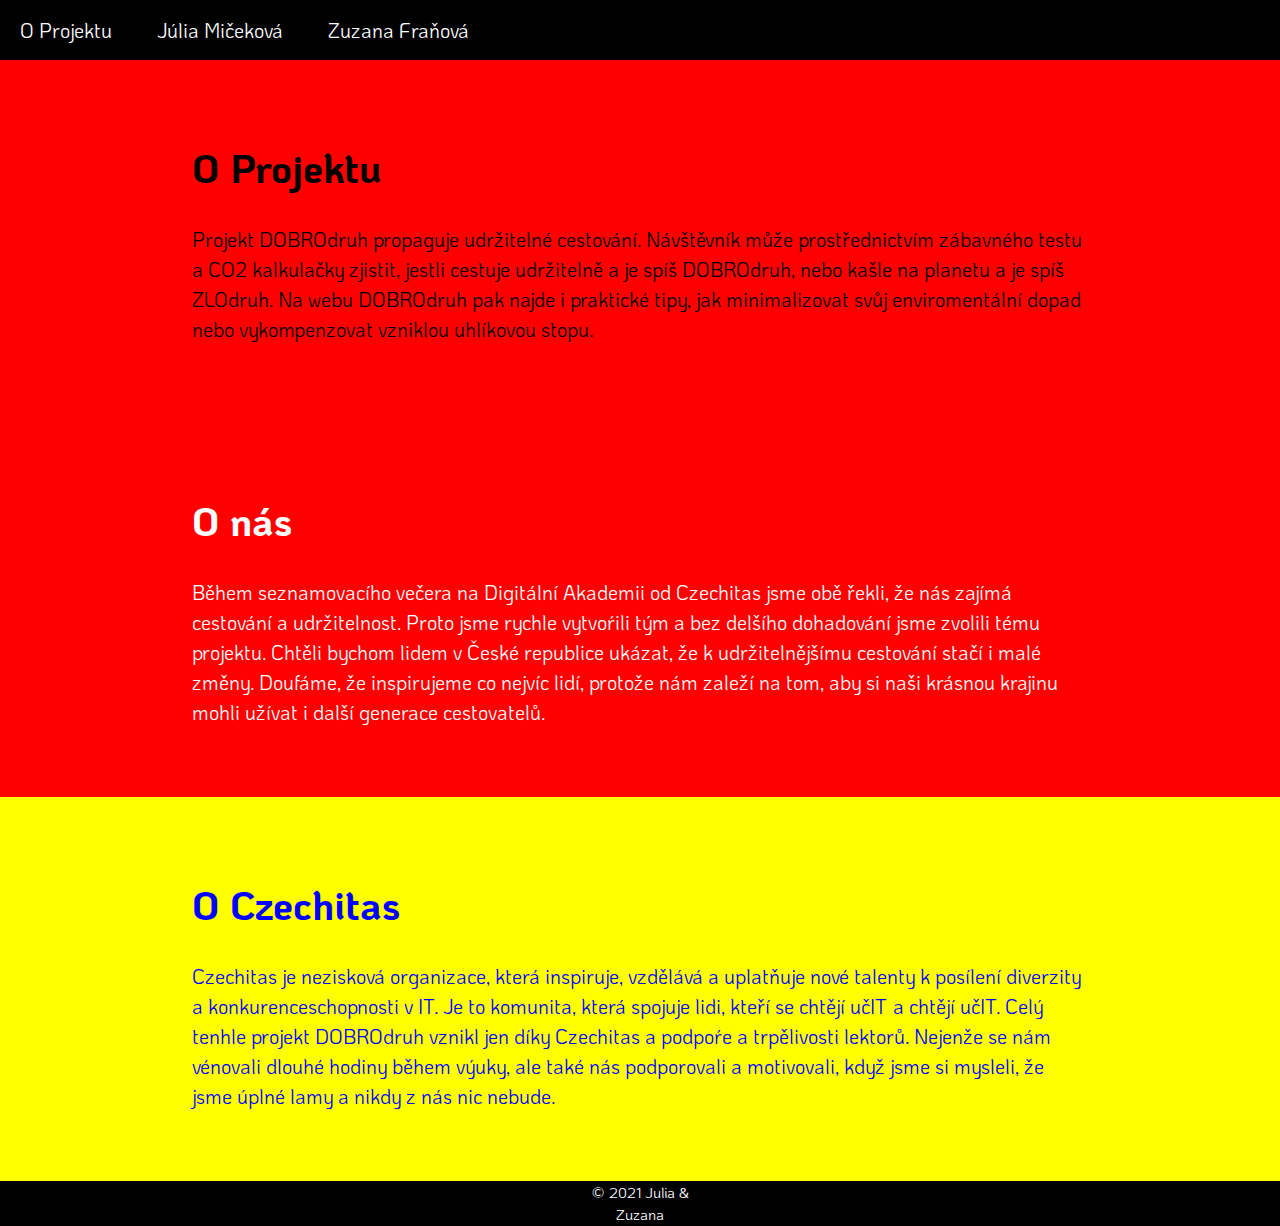
<file: index.html>
<!DOCTYPE html>
<html lang="en">
  <head>
    <meta charset="UTF-8" />
    <meta http-equiv="X-UA-Compatible" content="IE=edge" />
    <meta name="viewport" content="width=device-width, initial-scale=1.0" />
    <link rel="stylesheet" href="style.css" />
    <title>O Projektu</title>
  </head>
  <body>
    <nav class="menu">
      <ul>
        <li>O Projektu</li>
        <li>
          <a href="julia.html">Júlia Mičeková</a>
        </li>
        <li>
          <a href="zuzana.html">Zuzana Fraňová</a>
        </li>
      </ul>
    </nav>

    <section class="projekt">
      <h1>O Projektu</h1>
      <p>
        Projekt DOBROdruh propaguje udržitelné cestování. Návštěvník může
        prostřednictvím zábavného testu a CO2 kalkulačky zjistit, jestli cestuje
        udržitelně a je spíš DOBROdruh, nebo kašle na planetu a je spíš ZLOdruh.
        Na webu DOBROdruh pak najde i praktické tipy, jak minimalizovat svůj
        enviromentální dopad nebo vykompenzovat vzniklou uhlíkovou stopu.
      </p>
    </section>

    <section class="julia" id="julia">
      <h1>O nás</h1>
      <p>
        Během seznamovacího večera na Digitální Akademii od Czechitas jsme obě
        řekli, že nás zajímá cestování a udržitelnost. Proto jsme rychle
        vytvoŕili tým a bez delšího dohadování jsme zvolili tému projektu.
        Chtěli bychom lidem v České republice ukázat, že k udržitelnějšímu
        cestování stačí i malé změny. Doufáme, že inspirujeme co nejvíc lidí,
        protože nám zaleží na tom, aby si naši krásnou krajinu mohli užívat i
        další generace cestovatelů.
      </p>
    </section>

    <section class="zuzana" id="zuzana">
      <h1>O Czechitas</h1>
      <p>
        Czechitas je nezisková organizace, která inspiruje, vzdělává a uplatňuje
        nové talenty k posílení diverzity a konkurenceschopnosti v IT. Je to
        komunita, která spojuje lidi, kteří se chtějí učIT a chtějí učIT. Celý
        tenhle projekt DOBROdruh vznikl jen díky Czechitas a podpoŕe a
        trpělivosti lektorů. Nejenže se nám vénovali dlouhé hodiny během výuky,
        ale také nás podporovali a motivovali, když jsme si mysleli, že jsme
        úplné lamy a nikdy z nás nic nebude.
      </p>
    </section>

    <script src="index.js"></script>
  </body>
  <footer>© 2021 Julia & Zuzana</footer>
</html>
</file>
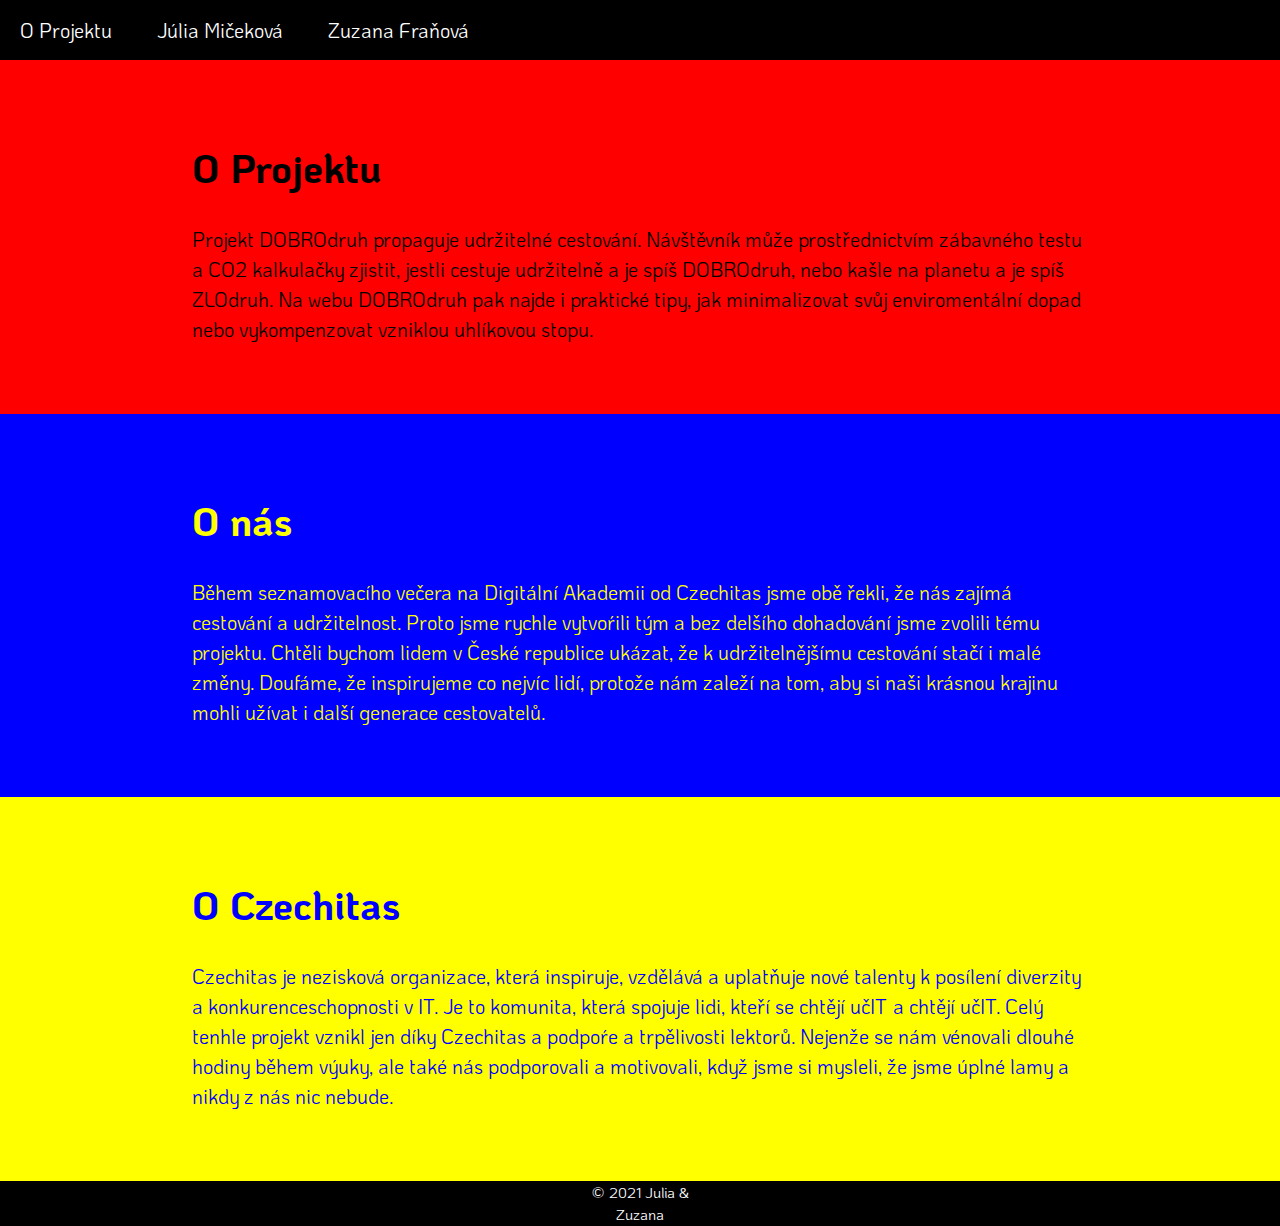
<file: Main Page/index.html>
<!DOCTYPE html>
<html lang="en">
  <head>
    <meta charset="UTF-8" />
    <meta http-equiv="X-UA-Compatible" content="IE=edge" />
    <meta name="viewport" content="width=device-width, initial-scale=1.0" />
    <link rel="stylesheet" href="style.css" />
    <title>O Projektu</title>
  </head>
  <body>
    <nav class="menu">
      <ul>
        <li>O Projektu</li>
        <li>
          <a href="/Julia/julia.html">Júlia Mičeková</a>
        </li>
        <li>
          <a href="/Zuzana/zuzana.html">Zuzana Fraňová</a>
        </li>
      </ul>
    </nav>

    <section class="projekt">
      <h1>O Projektu</h1>
      <p>
        Projekt DOBROdruh propaguje udržitelné cestování. Návštěvník může
        prostřednictvím zábavného testu a CO2 kalkulačky zjistit, jestli cestuje
        udržitelně a je spíš DOBROdruh, nebo kašle na planetu a je spíš ZLOdruh.
        Na webu DOBROdruh pak najde i praktické tipy, jak minimalizovat svůj
        enviromentální dopad nebo vykompenzovat vzniklou uhlíkovou stopu.
      </p>
    </section>

    <section class="julia" id="julia">
      <!-- <img
        class="julia-foto"
        src="https://ca.slack-edge.com/T01KB858ZE3-U01QB96QA2F-e384b2efc758-192"
        alt="fotka Julia"
      /> -->
      <h1>O nás</h1>
      <p>
        Během seznamovacího večera na Digitální Akademii od Czechitas jsme obě
        řekli, že nás zajímá cestování a udržitelnost. Proto jsme rychle
        vytvoŕili tým a bez delšího dohadování jsme zvolili tému projektu.
        Chtěli bychom lidem v České republice ukázat, že k udržitelnějšímu
        cestování stačí i malé změny. Doufáme, že inspirujeme co nejvíc lidí,
        protože nám zaleží na tom, aby si naši krásnou krajinu mohli užívat i
        další generace cestovatelů.
      </p>
    </section>

    <section class="zuzana" id="zuzana">
      <h1>O Czechitas</h1>
      <p>
        Czechitas je nezisková organizace, která inspiruje, vzdělává a uplatňuje
        nové talenty k posílení diverzity a konkurenceschopnosti v IT. Je to
        komunita, která spojuje lidi, kteří se chtějí učIT a chtějí učIT. Celý
        tenhle projekt vznikl jen díky Czechitas a podpoŕe a trpělivosti
        lektorů. Nejenže se nám vénovali dlouhé hodiny během výuky, ale také nás
        podporovali a motivovali, když jsme si mysleli, že jsme úplné lamy a
        nikdy z nás nic nebude.
      </p>
    </section>

    <script src="index.js"></script>
  </body>
  <footer>© 2021 Julia & Zuzana</footer>
</html>
</file>
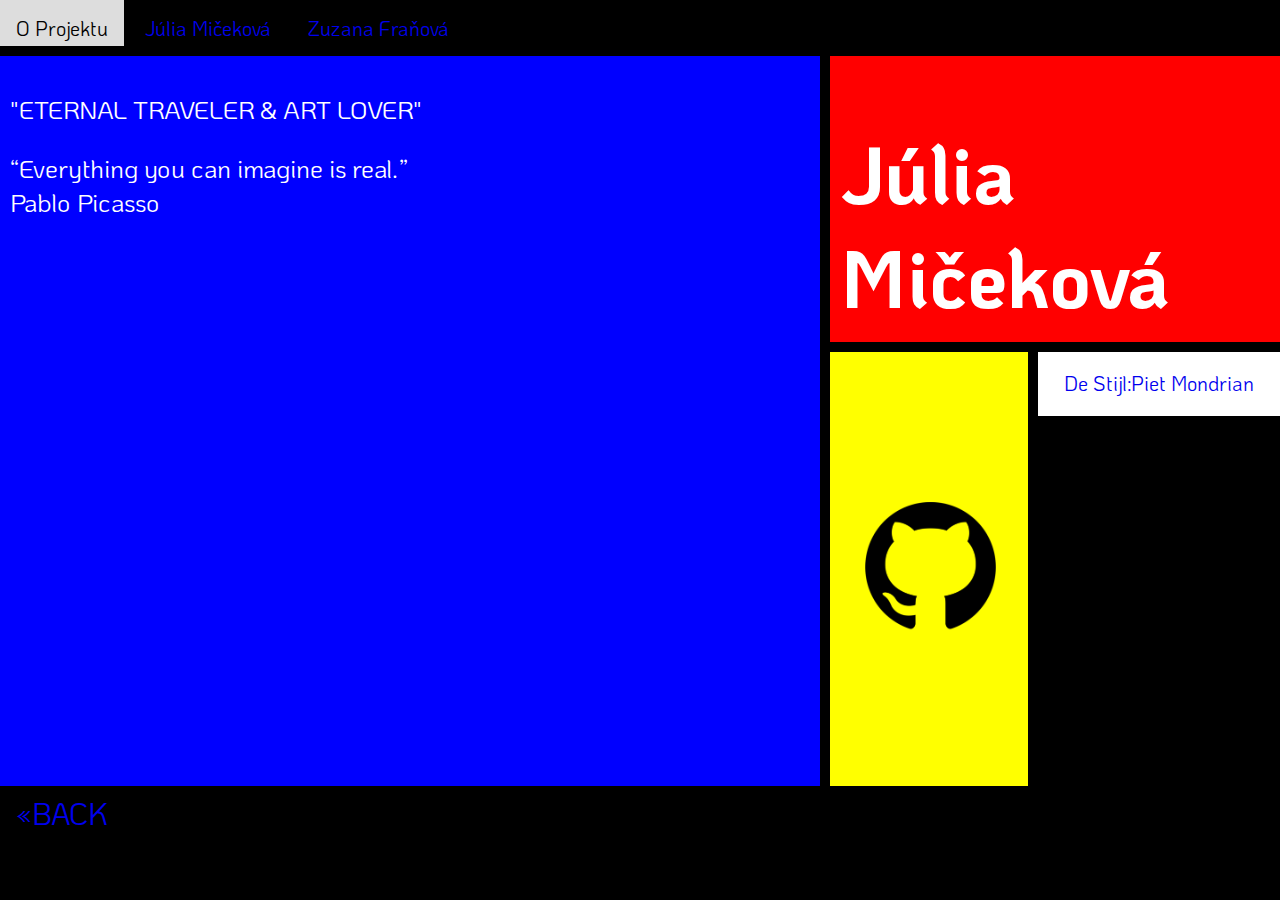
<file: julia.html>
<!DOCTYPE html>
<html lang="en">
  <head>
    <meta charset="UTF-8" />
    <meta http-equiv="X-UA-Compatible" content="IE=edge" />
    <meta name="viewport" content="width=device-width, initial-scale=1.0" />
    <link rel="stylesheet" href="styleJulia.css" />
    <title>Document</title>
  </head>
  <body>
    <nav class="menu">
      <ul>
        <li>
          <a href="index.html">O Projektu</a>
        </li>
        <li>
          <a href="julia.html">Júlia Mičeková</a>
        </li>
        <li>
          <a href="zuzana.html">Zuzana Fraňová</a>
        </li>
      </ul>
    </nav>
    <div id="grid">
      <div>
        <p>"ETERNAL TRAVELER & ART LOVER"</p>
        <p>
          “Everything you can imagine is real.” <br />
          Pablo Picasso
        </p>
      </div>
      <div><h1>Júlia Mičeková</h1></div>
      <div>
        <a href="https://github.com/JuliettaMicekova"
          ><img
            class="githubIcon"
            src="img/github-icon.png"
            alt="link na GitHub"
          />
        </a>
      </div>

      <footer>
        <a
          class="wikilink"
          href="https://www.google.com/search?q=Piet+Mondrian&source=lmns&bih=971&biw=1665&hl=cs&sa=X&ved=2ahUKEwjQ5cibg9nwAhVQYxoKHc-tDMMQ_AUoAHoECAEQAA"
          >De Stijl:Piet Mondrian</a
        >
      </footer>
    </div>
    <a style="font-size: 30px" href="index.html">&laquo;BACK</a>
  </body>
</html>
</file>
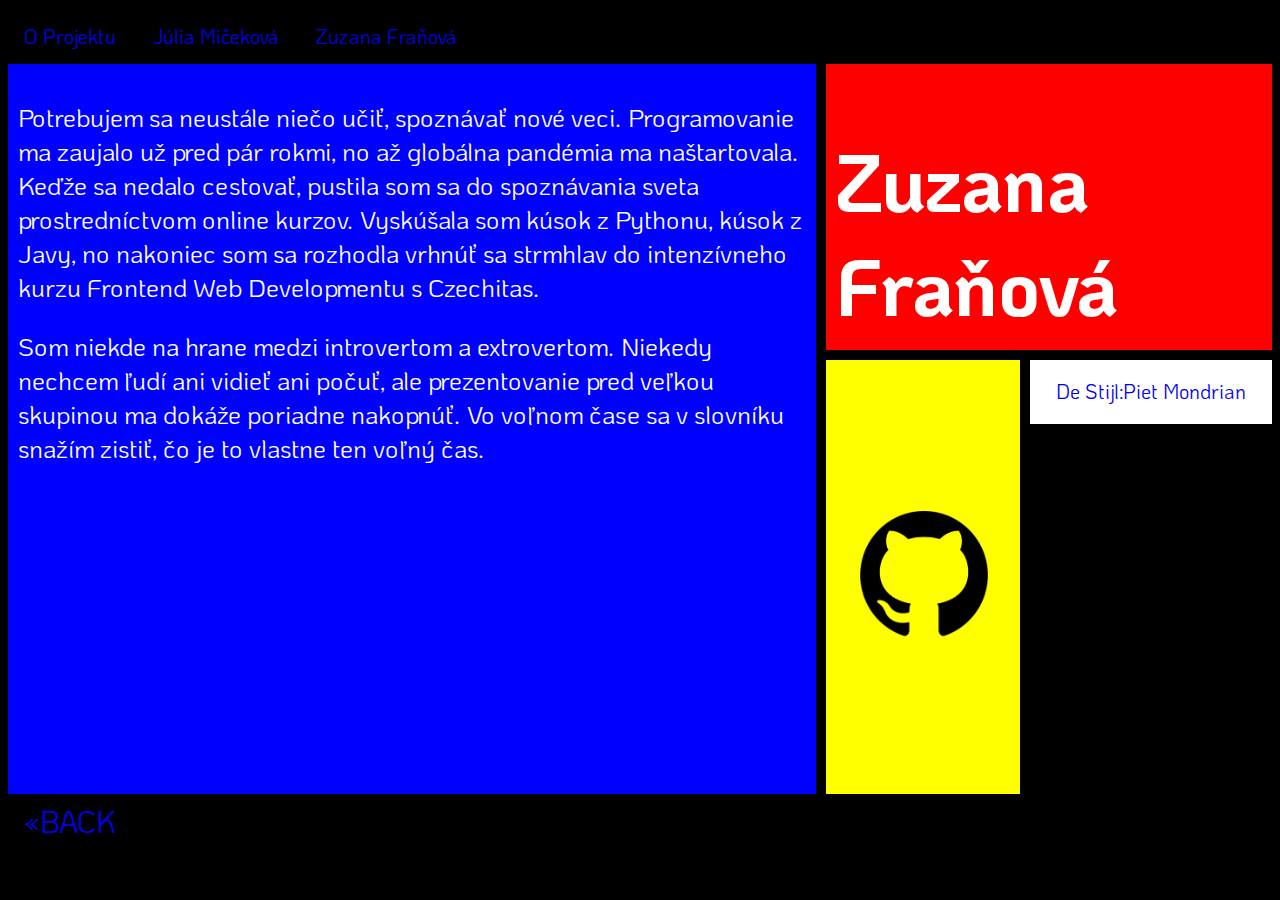
<file: zuzana.html>
<!DOCTYPE html>
<html lang="en">
  <head>
    <meta charset="UTF-8" />
    <meta http-equiv="X-UA-Compatible" content="IE=edge" />
    <meta name="viewport" content="width=device-width, initial-scale=1.0" />
    <link rel="stylesheet" href="styleZuzana.css" />
    <title>DOBROdruh - Zuzana Franova</title>
  </head>
  <body>
    <nav class="menu">
      <ul>
        <li>
          <a href="index.html">O Projektu</a>
        </li>
        <li>
          <a href="julia.html">Júlia Mičeková</a>
        </li>
        <li>
          <a href="zuzana.html">Zuzana Fraňová</a>
        </li>
      </ul>
    </nav>
    <div id="grid">
      <div>
        <p>
          Potrebujem sa neustále niečo učiť, spoznávať nové veci. Programovanie
          ma zaujalo už pred pár rokmi, no až globálna pandémia ma naštartovala.
          Keďže sa nedalo cestovať, pustila som sa do spoznávania sveta
          prostredníctvom online kurzov. Vyskúšala som kúsok z Pythonu, kúsok z
          Javy, no nakoniec som sa rozhodla vrhnúť sa strmhlav do intenzívneho
          kurzu Frontend Web Developmentu s Czechitas.
        </p>
        <p>
          Som niekde na hrane medzi introvertom a extrovertom. Niekedy nechcem
          ľudí ani vidieť ani počuť, ale prezentovanie pred veľkou skupinou ma
          dokáže poriadne nakopnúť. Vo voľnom čase sa v slovníku snažím zistiť,
          čo je to vlastne ten voľný čas.
        </p>
      </div>
      <div><h1>Zuzana Fraňová</h1></div>
      <div>
        <a href="https://github.com/franozuz"
          ><img
            class="githubIcon"
            src="img/github-icon.png"
            alt="link na GitHub"
          />
        </a>
      </div>

      <footer>
        <a
          class="wikilink"
          href="https://www.google.com/search?q=Piet+Mondrian&source=lmns&bih=971&biw=1665&hl=cs&sa=X&ved=2ahUKEwjQ5cibg9nwAhVQYxoKHc-tDMMQ_AUoAHoECAEQAA"
          >De Stijl:Piet Mondrian</a
        >
      </footer>
    </div>
    <a style="font-size: 30px" href="index.html">&laquo;BACK</a>
  </body>
</html>
</file>
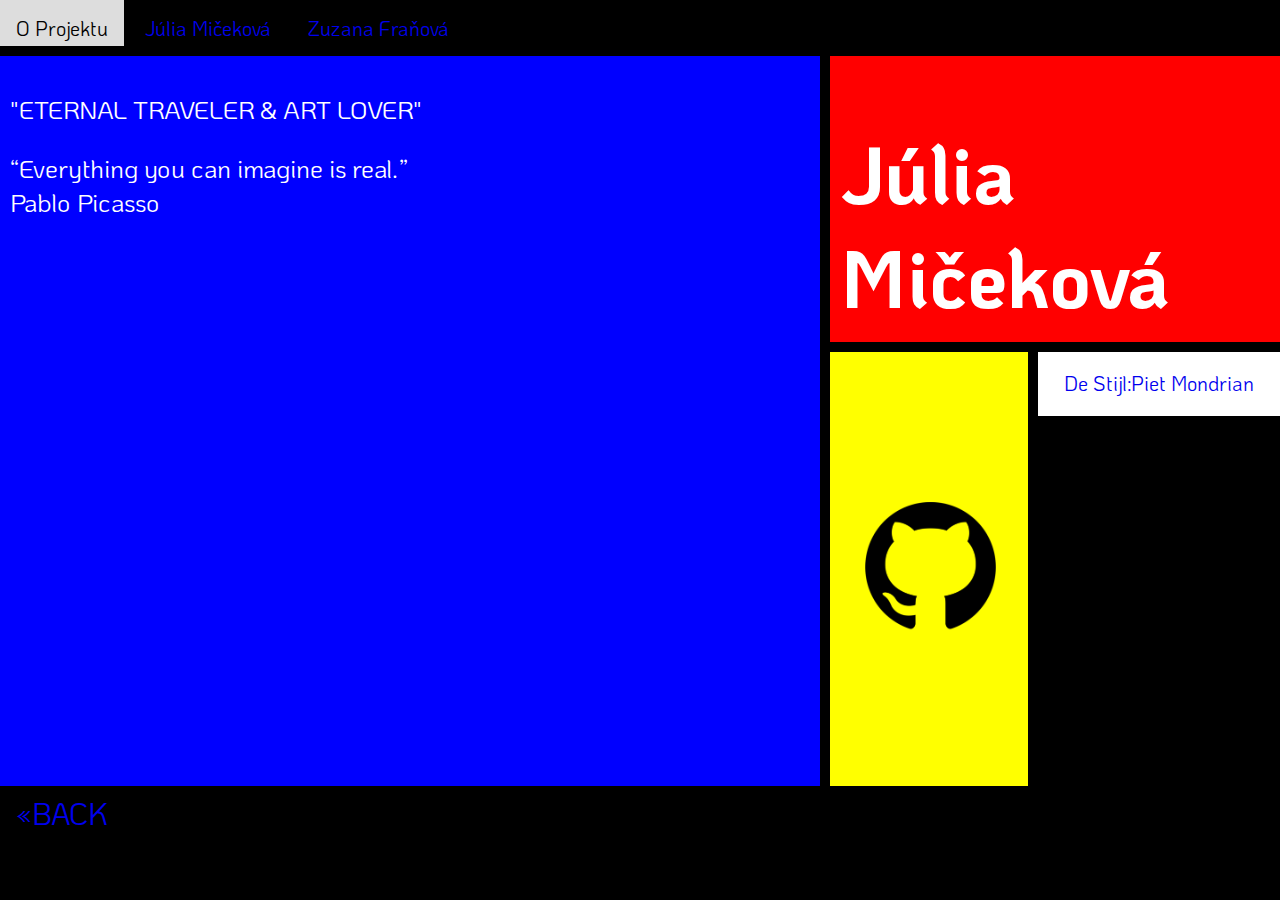
<file: Julia/julia.html>
<!DOCTYPE html>
<html lang="en">
  <head>
    <meta charset="UTF-8" />
    <meta http-equiv="X-UA-Compatible" content="IE=edge" />
    <meta name="viewport" content="width=device-width, initial-scale=1.0" />
    <link rel="stylesheet" href="style.css" />
    <title>Document</title>
  </head>
  <body>
    <nav class="menu">
      <ul>
        <li>
          <a href="/index.html">O Projektu</a>
        </li>
        <li>
          <a href="/Julia/julia.html">Júlia Mičeková</a>
        </li>
        <li>
          <a href="/Zuzana/zuzana.html">Zuzana Fraňová</a>
        </li>
      </ul>
    </nav>
    <div id="grid">
      <div>
        <p>"ETERNAL TRAVELER & ART LOVER"</p>
        <p>
          “Everything you can imagine is real.” <br />
          Pablo Picasso
        </p>
      </div>
      <div><h1>Júlia Mičeková</h1></div>
      <div>
        <a href="https://github.com/JuliettaMicekova"
          ><img
            class="githubIcon"
            src="img/github-icon.png"
            alt="link na GitHub"
          />
        </a>
      </div>

      <footer>
        <a
          class="wikilink"
          href="https://www.google.com/search?q=Piet+Mondrian&source=lmns&bih=971&biw=1665&hl=cs&sa=X&ved=2ahUKEwjQ5cibg9nwAhVQYxoKHc-tDMMQ_AUoAHoECAEQAA"
          >De Stijl:Piet Mondrian</a
        >
      </footer>
    </div>
    <a style="font-size: 30px" href="/index.html">&laquo;BACK</a>
  </body>
</html>
</file>
<file: style.css>
@import url('https://fonts.googleapis.com/css2?family=KoHo:wght@300;400;500;700&display=swap');

body {
  background-color: black;
  font-family: KoHo, sans-serif;
  font-size: 20px;
  color: white;
  line-height: 1.5;
  margin: 0;
}

.menu {
  line-height: 3;
  font-family: KoHo, sans-serif;
  font-size: 20px;
  color: white;
}

ul {
  list-style-type: none;
  margin: 0;
  padding: 0;
  padding-left: 1em;
}

li {
  display: inline;
  padding-right: 2em;
}

section {
  padding: 50px 15%;
  padding-top: 50px;
  padding-right: 15%;
  padding-bottom: 50px;
  padding-left: 15%;
}
section {
  display: block;
  background-color: red;
}

.projekt {
  color: black;
}

.zuzana {
  background-color: yellow;
  color: blue;
}

footer {
  display: block;
  text-align: center;
}

a {
  text-decoration: none;
  color: white;
}

footer {
  font-family: KoHo, sans-serif;
  font-size: 15px;
  margin: 0 auto;
  text-align: center;
  width: 10%;
}
</file>
<file: Main Page/style.css>
@import url('https://fonts.googleapis.com/css2?family=KoHo:wght@300;400;500;700&display=swap');

body {
  background-color: black;
  font-family: KoHo, sans-serif;
  font-size: 20px;
  color: white;
  line-height: 1.5;
  margin: 0;
}

.menu {
  line-height: 3;
  font-family: KoHo, sans-serif;
  font-size: 20px;
  color: white;
}

ul {
  list-style-type: none;
  margin: 0;
  padding: 0;
  padding-left: 1em;
}

li {
  display: inline;
  padding-right: 2em;
}

section {
  padding: 50px 15%;
  padding-top: 50px;
  padding-right: 15%;
  padding-bottom: 50px;
  padding-left: 15%;
}
section {
  display: block;
  background-color: red;
}

.projekt {
  color: black;
}

.julia {
  background-color: blue;
  color: yellow;
}
.julia-foto {
  width: 200px;
  border-radius: 50%;
  float: left;
  margin: 0 30px 30px 0;
}
.zuzana {
  background-color: yellow;
  color: blue;
}

footer {
  display: block;
  text-align: center;
}

a {
  text-decoration: none;
  color: white;
}

footer {
  font-family: KoHo, sans-serif;
  font-size: 15px;
  margin: 0 auto;
  text-align: center;
  width: 10%;
}
</file>
<file: styleJulia.css>
@import url('https://fonts.googleapis.com/css2?family=KoHo:wght@300;400;500;700&display=swap');

* {
  box-sizing: border-box;
}

html,
body {
  padding: 0;
  margin: 0;
}

.menu {
  line-height: 2;
  font-family: KoHo, sans-serif;
  font-size: 20px;
  color: white;
}

ul {
  list-style-type: none;
  margin: 0;
  padding: 0;
}

li {
  display: inline;
}

p {
  font-family: KoHo, sans-serif;
  color: #fff;
  font-size: 2vw;
}

#grid {
  font-size: 1, 5rem;
}

#grid div:nth-child(1) {
  background: blue;
  grid-area: one;
}

#grid div:nth-child(2) {
  background: red;
  grid-area: two;
}

#grid div:nth-child(3) {
  background: yellow;
  grid-area: three;
  display: flex;
  align-items: center;
  justify-content: center;
}

h1 {
  font-size: 5em;
  font-family: KoHo, sans-serif;
  color: #fff;
}

footer {
  display: grid;
  background: #fff;
  font-size: 20px;
  font-family: KoHo, sans-serif;
}

#grid div,
footer {
  padding: 10px;
  box-shadow: 0 0 0 10px #000;
}

#grid {
  display: grid;
  grid-gap: 10px;
  grid-template-columns: 2fr 2fr 2fr 2fr 2fr;
  grid-auto-rows: 4em;
  grid-template-areas:
    'one one one one two two'
    'one one one one two two'
    'one one one one two two'
    'one one one one two two'
    'one one one one three footer'
    'one one one one three footer'
    'one one one one three footer'
    'one one one one three footer'
    'one one one one three footer'
    'one one one one three footer';
}

a {
  font-family: KoHo, sans-serif;
  font-size: 30 px;
  text-decoration: none;
  display: inline-block;
  padding: 8px 16px;
}

a:hover {
  background-color: #ddd;
  color: black;
}

a:visited {
  text-decoration: none;
  color: white;
}

.wikilink:visited {
  color: blue;
}

body {
  background-color: black;
}

.githubIcon {
  max-width: 90%;
  margin-left: 6%;
}
</file>
<file: styleZuzana.css>
@import url('https://fonts.googleapis.com/css2?family=KoHo:wght@300;400;500;700&display=swap');

html {
  box-sizing: border-box;
}

*,
*::before,
*::after {
  box-sizing: inherit;
}

ul {
  list-style-type: none;
  margin: 0;
  padding: 0;
}

li {
  display: inline;
}

p {
  font-family: KoHo, sans-serif;
  color: #fff;
  font-size: 2vw;
}

#grid {
  font-size: 1, 5rem;
}

#grid div:nth-child(1) {
  background: blue;
  grid-area: one;
}

#grid div:nth-child(2) {
  background: red;
  grid-area: two;
}

#grid div:nth-child(3) {
  background: yellow;
  grid-area: three;
  display: flex;
  align-items: center;
  justify-content: center;
}

h1 {
  font-size: 5em;
  font-family: KoHo, sans-serif;
  color: #fff;
}

footer {
  display: grid;
  background: #fff;
  font-size: 20px;
  font-family: KoHo, sans-serif;
}

#grid div,
footer {
  padding: 10px;
  box-shadow: 0 0 0 10px #000;
}

#grid {
  display: grid;
  grid-gap: 10px;
  grid-template-columns: 2fr 2fr 2fr 2fr 2fr;
  grid-auto-rows: 4em;
  grid-template-areas:
    'one one one one two two'
    'one one one one two two'
    'one one one one two two'
    'one one one one two two'
    'one one one one three footer'
    'one one one one three footer'
    'one one one one three footer'
    'one one one one three footer'
    'one one one one three footer'
    'one one one one three footer';
}

a {
  font-family: KoHo, sans-serif;
  font-size: 30 px;
  text-decoration: none;
  display: inline-block;
  padding: 8px 16px;
}

a:visited {
  text-decoration: none;
  color: white;
}

.wikilink:visited {
  color: blue;
}

a:hover {
  background-color: #ddd;
  color: black;
}

.githubIcon {
  max-width: 90%;
  margin-left: 6%;
}

body {
  background-color: black;
}

.menu {
  line-height: 2;
  font-family: KoHo, sans-serif;
  font-size: 20px;
  color: white;
}
</file>
<file: Julia/style.css>
@import url('https://fonts.googleapis.com/css2?family=KoHo:wght@300;400;500;700&display=swap');

* {
  box-sizing: border-box;
}

html,
body {
  padding: 0;
  margin: 0;
}

.menu {
  line-height: 2;
  font-family: KoHo, sans-serif;
  font-size: 20px;
  color: white;
}

ul {
  list-style-type: none;
  margin: 0;
  padding: 0;
}

li {
  display: inline;
}

p {
  font-family: KoHo, sans-serif;
  color: #fff;
  font-size: 2vw;
}

#grid {
  font-size: 1, 5rem;
}

#grid div:nth-child(1) {
  background: blue;
  grid-area: one;
}

#grid div:nth-child(2) {
  background: red;
  grid-area: two;
}

#grid div:nth-child(3) {
  background: yellow;
  grid-area: three;
  display: flex;
  align-items: center;
  justify-content: center;
}

h1 {
  font-size: 5em;
  font-family: KoHo, sans-serif;
  color: #fff;
}

footer {
  display: grid;
  background: #fff;
  font-size: 20px;
  font-family: KoHo, sans-serif;
}

#grid div,
footer {
  padding: 10px;
  box-shadow: 0 0 0 10px #000;
}

#grid {
  display: grid;
  grid-gap: 10px;
  grid-template-columns: 2fr 2fr 2fr 2fr 2fr;
  grid-auto-rows: 4em;
  grid-template-areas:
    'one one one one two two'
    'one one one one two two'
    'one one one one two two'
    'one one one one two two'
    'one one one one three footer'
    'one one one one three footer'
    'one one one one three footer'
    'one one one one three footer'
    'one one one one three footer'
    'one one one one three footer';
}

a {
  font-family: KoHo, sans-serif;
  font-size: 30 px;
  text-decoration: none;
  display: inline-block;
  padding: 8px 16px;
}

a:hover {
  background-color: #ddd;
  color: black;
}

a:visited {
  text-decoration: none;
  color: white;
}

.wikilink:visited {
  color: blue;
}

body {
  background-color: black;
}

.githubIcon {
  max-width: 90%;
  margin-left: 6%;
}
</file>
